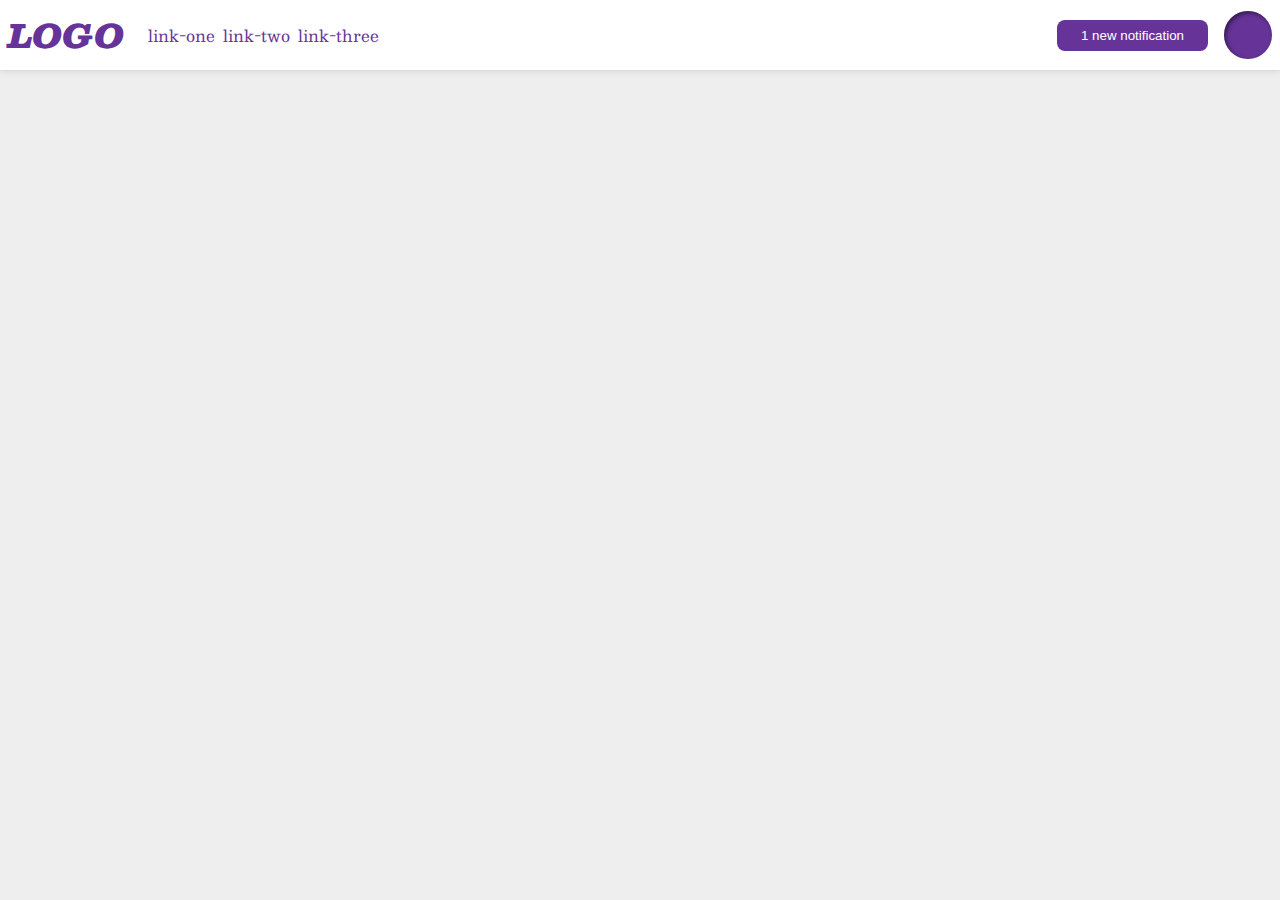
<file: flex/03-flex-header-2/index.html>
<!DOCTYPE html>
<html lang="en">
  <head>
    <meta charset="UTF-8">
    <meta http-equiv="X-UA-Compatible" content="IE=edge">
    <meta name="viewport" content="width=device-width, initial-scale=1.0">
    <title>Flex Header 2</title>
    <link rel="stylesheet" href="style.css">
  </head>
  <body>
    <div class="header">
        <div class="left">
          <div class="logo">
            LOGO
          </div>
          <ul class="links">
            <li><a href="google.com">link-one</a></li>
            <li><a href="google.com">link-two</a></li>
            <li><a href="google.com">link-three</a></li>
          </ul>
        </div>
        <div class="right">
          <button class="notifications">
            1 new notification
          </button>
          <div class="profile-image"></div>
        </div>
    </div>
  </body>
</html>
</file>
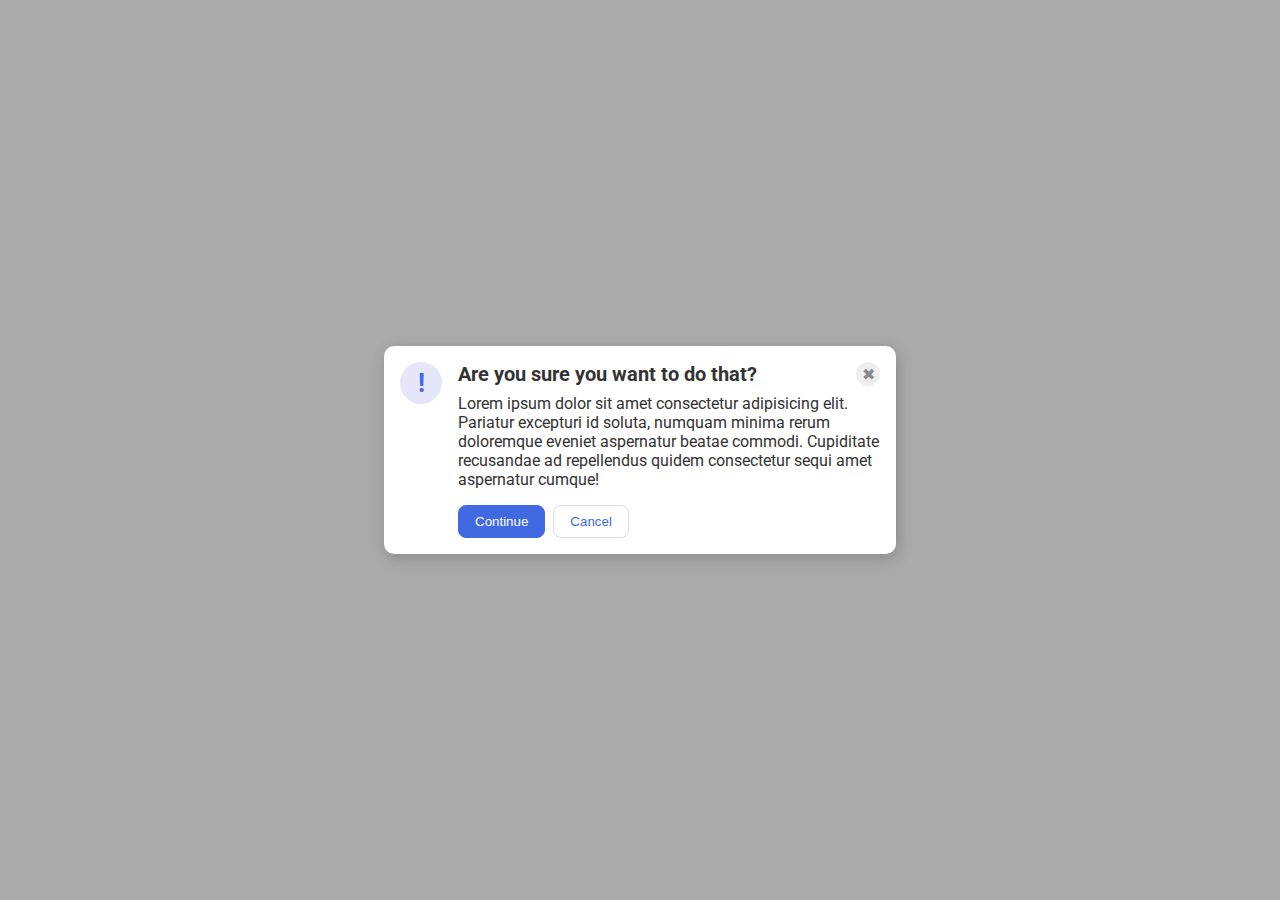
<file: flex/05-flex-modal/index.html>
<!DOCTYPE html>
<html lang="en">
  <head>
    <meta charset="UTF-8">
    <meta http-equiv="X-UA-Compatible" content="IE=edge">
    <meta name="viewport" content="width=device-width, initial-scale=1.0">
    <link rel="stylesheet" href="style.css">
    <title>Modal</title>
  </head>
  <body>
    <div class="modal">
        <div class="left">
          <div class="icon">!</div>
        </div>
        <div class="right">
            <div class="top">
              <div class="header">Are you sure you want to do that?</div>
              <div class="close-button">✖</div>
            </div>
              <div class="text">Lorem ipsum dolor sit amet consectetur adipisicing elit. Pariatur excepturi id soluta, numquam minima rerum doloremque eveniet aspernatur beatae commodi. Cupiditate recusandae ad repellendus quidem consectetur sequi amet aspernatur cumque!</div>
            <div class="bottom">
              <button class="continue">Continue</button>
              <button class="cancel">Cancel</button>
            </div>
        </div>
    </div>
  </body>
</html>
</file>
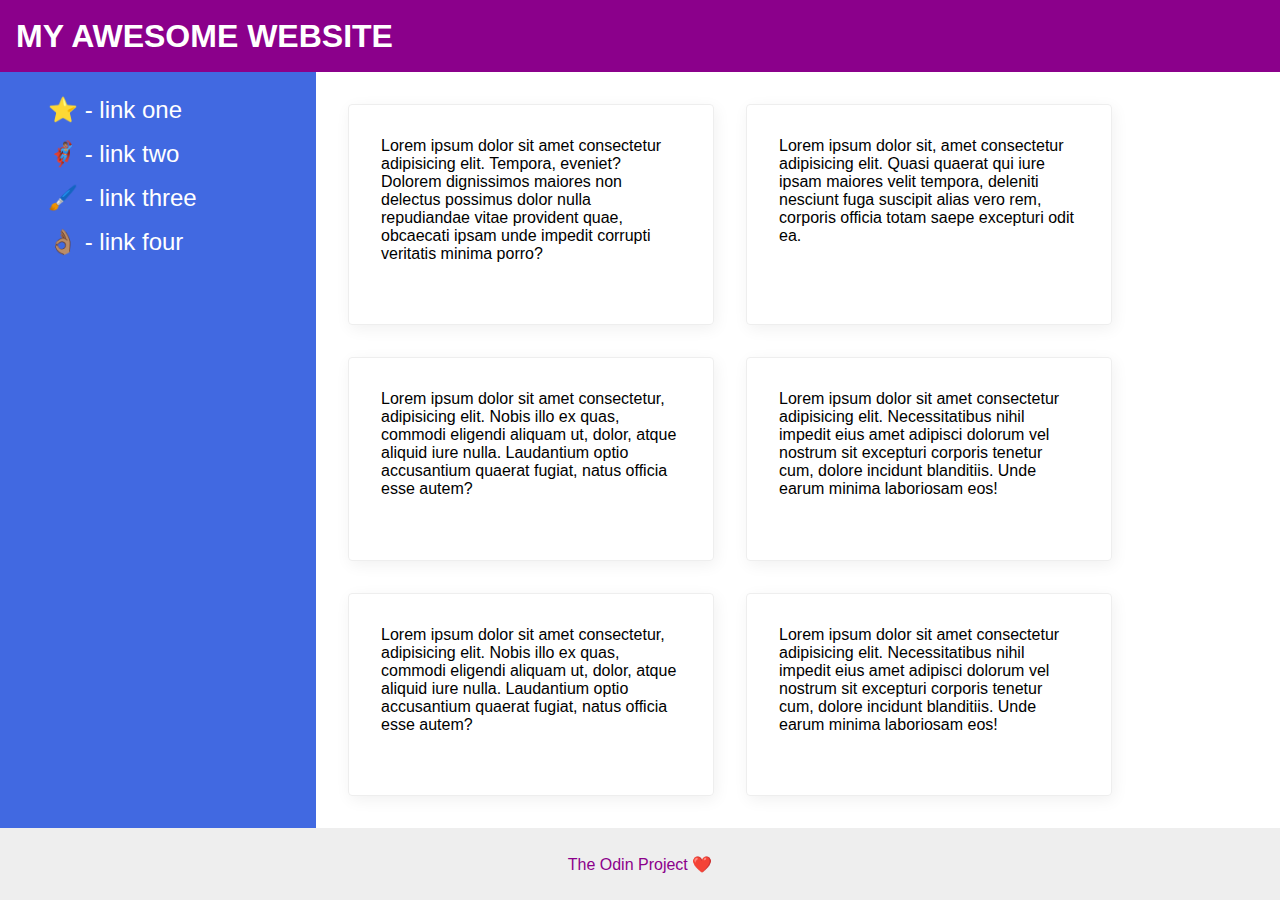
<file: flex/07-flex-layout-2/index.html>
<!DOCTYPE html>
<html lang="en">
  <head>
    <meta charset="UTF-8">
    <meta http-equiv="X-UA-Compatible" content="IE=edge">
    <meta name="viewport" content="width=device-width, initial-scale=1.0">
    <title>The Holy Grail</title>
    <link rel="stylesheet" href="style.css">
  </head>
  <body>
    <div class="header">
      MY AWESOME WEBSITE
    </div>
    <div class="content">
      <div class="sidebar">
        <ul>
          <li><a href="#">⭐ - link one</a></li>
          <li><a href="#">🦸🏽‍♂️ - link two</a></li>
          <li><a href="#">🖌️ - link three</a></li>
          <li><a href="#">👌🏽 - link four</a></li>
        </ul>
      </div>
        <div class="container">
          <div class="card">Lorem ipsum dolor sit amet consectetur adipisicing elit. Tempora, eveniet? Dolorem dignissimos maiores non delectus possimus dolor nulla repudiandae vitae provident quae, obcaecati ipsam unde impedit corrupti veritatis minima porro?</div>
          <div class="card">Lorem ipsum dolor sit, amet consectetur adipisicing elit. Quasi quaerat qui iure ipsam maiores velit tempora, deleniti nesciunt fuga suscipit alias vero rem, corporis officia totam saepe excepturi odit ea.</div>
          <div class="card">Lorem ipsum dolor sit amet consectetur, adipisicing elit. Nobis illo ex quas, commodi eligendi aliquam ut, dolor, atque aliquid iure nulla. Laudantium optio accusantium quaerat fugiat, natus officia esse autem?</div>
          <div class="card">Lorem ipsum dolor sit amet consectetur adipisicing elit. Necessitatibus nihil impedit eius amet adipisci dolorum vel nostrum sit excepturi corporis tenetur cum, dolore incidunt blanditiis. Unde earum minima laboriosam eos!</div>
          <div class="card">Lorem ipsum dolor sit amet consectetur, adipisicing elit. Nobis illo ex quas, commodi eligendi aliquam ut, dolor, atque aliquid iure nulla. Laudantium optio accusantium quaerat fugiat, natus officia esse autem?</div>
          <div class="card">Lorem ipsum dolor sit amet consectetur adipisicing elit. Necessitatibus nihil impedit eius amet adipisci dolorum vel nostrum sit excepturi corporis tenetur cum, dolore incidunt blanditiis. Unde earum minima laboriosam eos!</div>
        </div>
    </div>  
    <div class="footer">
      The Odin Project ❤️
    </div>
  </body>
</html>
</file>
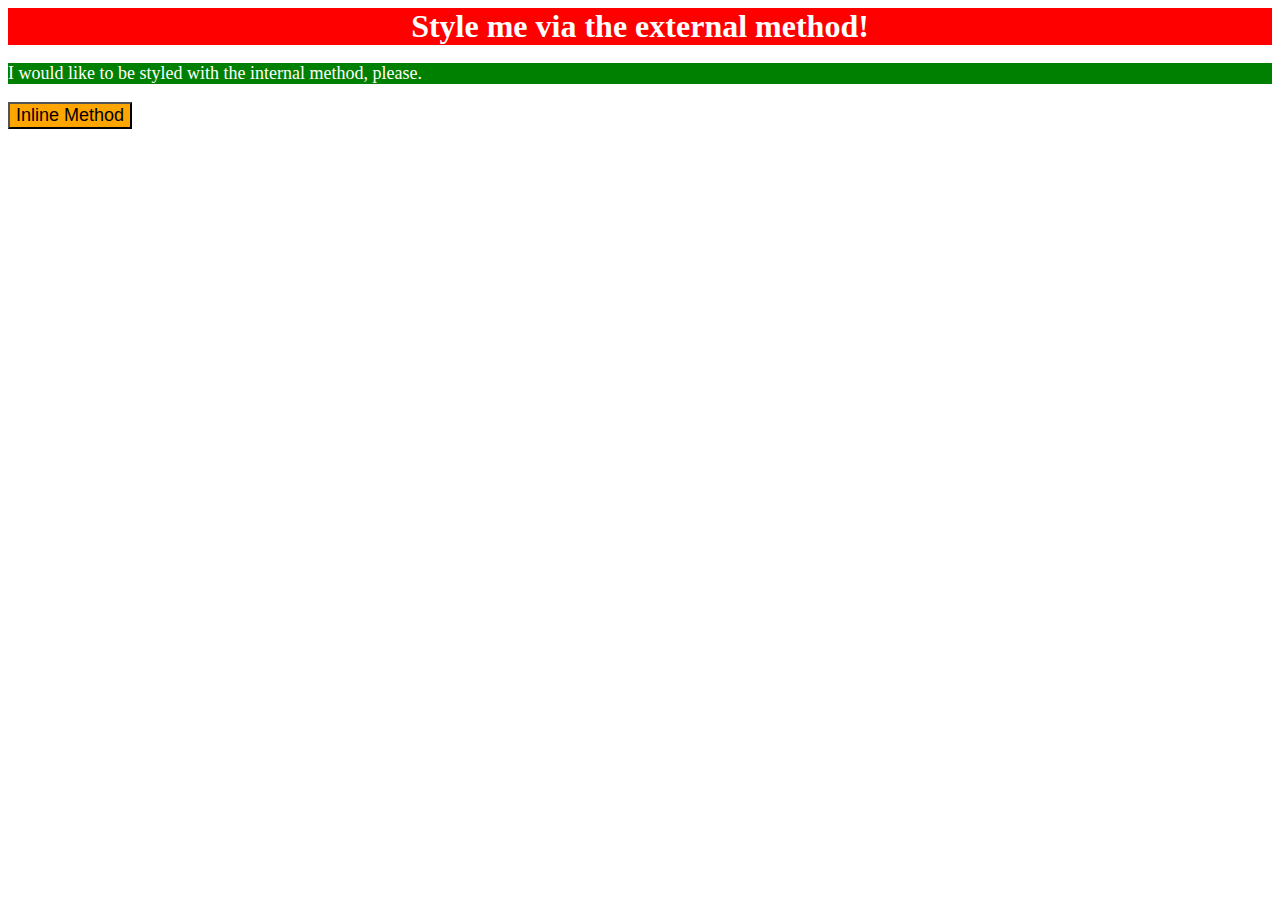
<file: foundations/01-css-methods/index.html>
<!DOCTYPE html>
<html lang="en">
  <head>
    <meta charset="UTF-8">
    <meta http-equiv="X-UA-Compatible" content="IE=edge">
    <meta name="viewport" content="width=device-width, initial-scale=1.0">
    <link rel="stylesheet" href="./styles.css">
    <title>Methods for Adding CSS</title>
    <style>
      p {
        background-color: green;
        color: white;
        font-size: 18px;
      }
    </style>
  </head>
  <body>
    <div>Style me via the external method!</div>
    <p>I would like to be styled with the internal method, please.</p>
    <button style="background-color: orange; font-size: 18px;">Inline Method</button>
  </body>
</html>
</file>
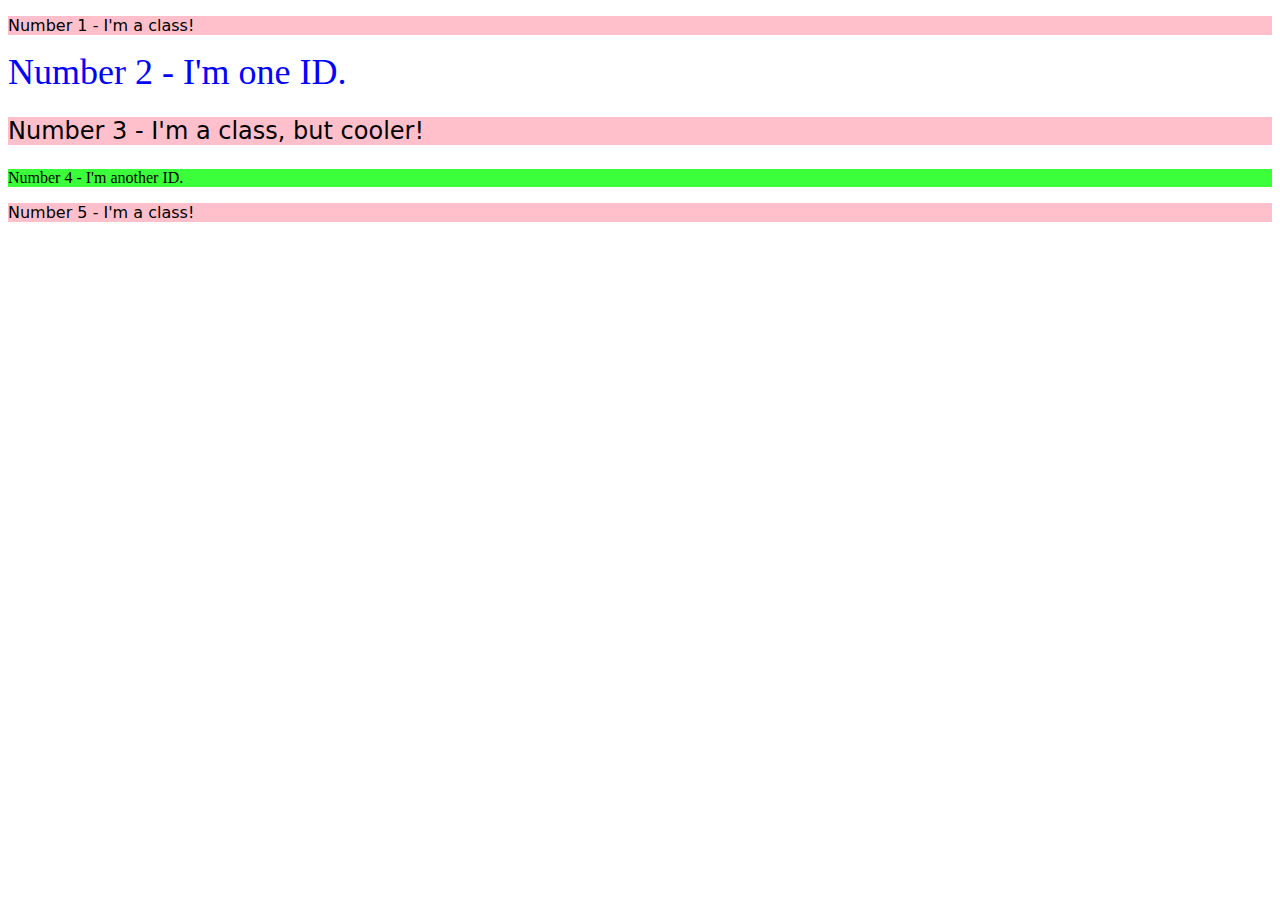
<file: foundations/02-class-id-selectors/index.html>
<!DOCTYPE html>
<html lang="en">
  <head>
    <meta charset="UTF-8">
    <meta http-equiv="X-UA-Compatible" content="IE=edge">
    <meta name="viewport" content="width=device-width, initial-scale=1.0">
    <title>Class and ID Selectors</title>
    <link rel="stylesheet" href="style.css">
  </head>
  <body>
    <p class="odd">Number 1 - I'm a class!</p>
    <div class="even" id="dos">Number 2 - I'm one ID.</div>
    <p class="odd" id="tres">Number 3 - I'm a class, but cooler!</p>
    <div class="even" id="cuatro">Number 4 - I'm another ID.</div>
    <p class="odd">Number 5 - I'm a class!</p>
  </body>
</html>
</file>
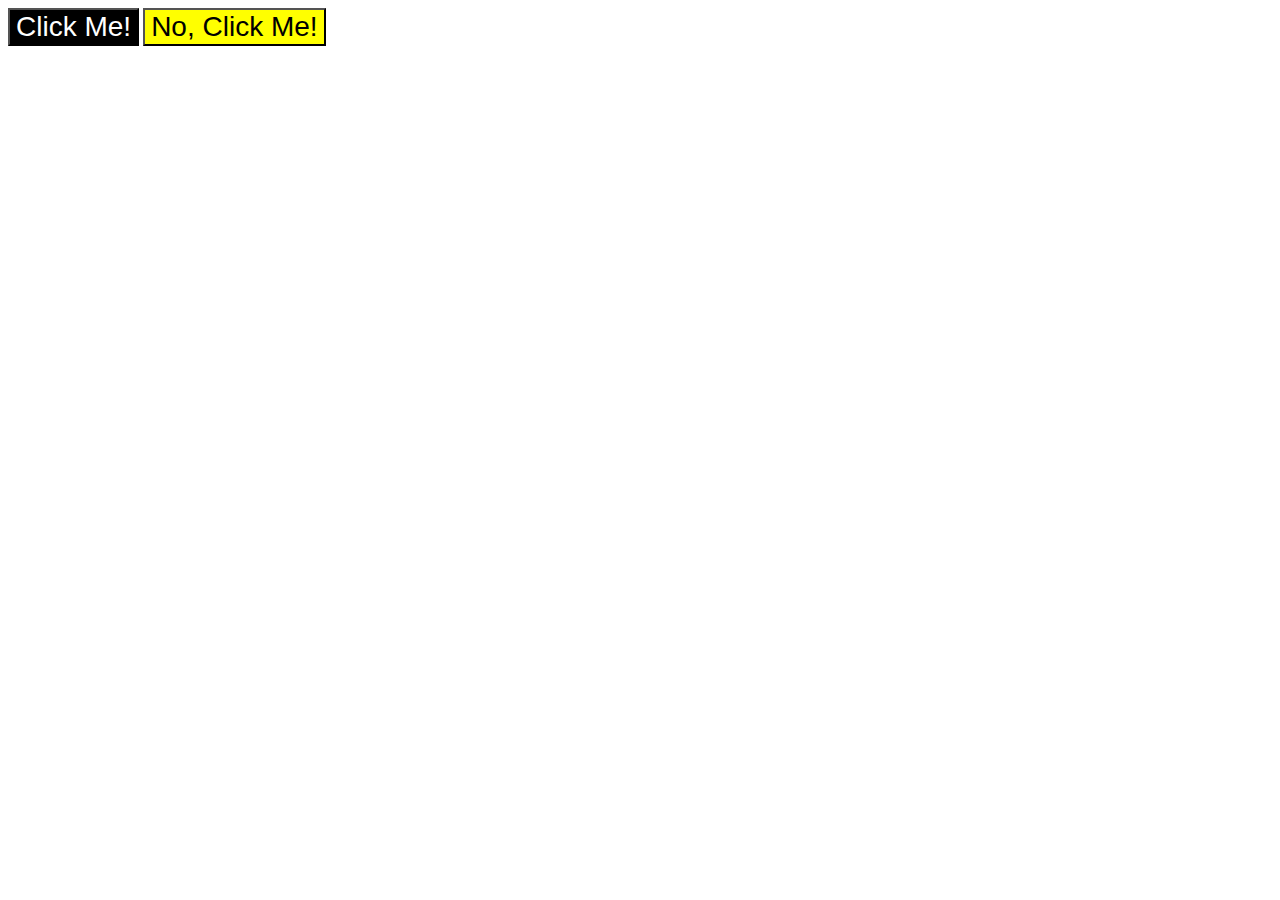
<file: foundations/03-grouping-selectors/index.html>
<!DOCTYPE html>
<html lang="en">
  <head>
    <meta charset="UTF-8">
    <meta http-equiv="X-UA-Compatible" content="IE=edge">
    <meta name="viewport" content="width=device-width, initial-scale=1.0">
    <title>Grouping Selectors</title>
    <link rel="stylesheet" href="style.css">
  </head>
  <body>
    <button class="one">Click Me!</button>
    <button class="two">No, Click Me!</button>
  </body>
</html>
</file>
<file: flex/03-flex-header-2/style.css>
/* this is some magical font-importing.  
you'll learn about it later. */
@import url('https://fonts.googleapis.com/css2?family=Besley:ital,wght@0,400;1,900&display=swap');

body {
  margin: 0;
  background: #eee;
  font-family: Besley, serif;
}

.header {
  background: white;
  border-bottom: 1px solid #ddd;
  box-shadow: 0 0 8px rgba(0,0,0,.1);
  display: flex;
  justify-content: space-between;
}

.profile-image {
  background: rebeccapurple;
  box-shadow: inset 2px 2px 4px rgba(0,0,0,.5);
  border-radius: 50%;
  width: 48px;
  height: 48px;
  margin-right: 8px;
}

.logo {
  color: rebeccapurple;
  font-size: 32px;
  font-weight: 900;
  font-style: italic;
  display: flex;
  justify-content: flex-start;
  padding: 8px;
}

button {
  border: none;
  border-radius: 8px;
  background: rebeccapurple;
  color: white;
  padding: 8px 24px;
  display: flex;
  justify-content: flex-end;
}

a {
  /* this removes the line under our links */
  text-decoration: none;
  color: rebeccapurple;
}

ul {
  list-style-type: none;
  display: flex;
  justify-content: flex-start;
  gap: 8px;
  padding-left: 0px;
}

.left, .right {
  display: flex;
  align-items: center;
  gap: 16px;
}

.right {
  justify-content: flex-end;
  
}
</file>
<file: flex/05-flex-modal/style.css>
@import url('https://fonts.googleapis.com/css2?family=Roboto:wght@400;700&display=swap');

html, body {
  height: 100%;
}

body {
  font-family: Roboto, sans-serif;
  margin: 0;
  background: #aaa;
  color: #333;
  /* I'll give you this one for free lol */
  display: flex;
  align-items: center;
  justify-content: center;
}

.modal {
  background: white;
  width: 480px;
  border-radius: 10px;
  box-shadow: 2px 4px 16px rgba(0,0,0,.2);
  padding: 16px;
  display: flex;
}

.icon {
  color: royalblue;
  font-size: 26px;
  font-weight: 700;
  background: lavender;
  width: 42px;
  height: 42px;
  border-radius: 50%;
  display: flex;
  align-items: center;
  justify-content: center;
  margin-right: 16px;
}

.close-button {
  background: #eee;
  border-radius: 50%;
  color: #888;
  font-weight: 400;
  font-size: 16px;
  height: 24px;
  width: 24px;
  display: flex;
  align-items: center;
  justify-content: center;
}

button {
  padding: 8px 16px;
  border-radius: 8px;
}

button.continue {
  background: royalblue;
  border: 1px solid royalblue;
  color: white;
}

button.cancel {
  background: white;
  border: 1px solid #ddd;
  color: royalblue;
}

.left {
  justify-content: flex-start;
  align-items: flex-start;
}

.top, .text, .bottom {
  display: flex;
}

.text {
  margin-top: 8px;
  margin-bottom: 16px;
}

.top {
  justify-content: space-between;
  font-weight: bold;
  font-size: 20px;
}

.bottom {
  gap: 8px;
}
</file>
<file: flex/07-flex-layout-2/style.css>
body {
  font-family: -apple-system, BlinkMacSystemFont, 'Segoe UI', Roboto, Oxygen, Ubuntu, Cantarell, 'Open Sans', 'Helvetica Neue', sans-serif;
  margin: 0;
  min-height: 100vh;
  display: flex;
  flex-direction: column;
  justify-content: space-between;
  /* flex: 1; */
}

.header {
  height: 72px;
  background: darkmagenta;
  color: white;
  font-size: 32px;
  font-weight: 900;
  padding-left: 16px;
  display: flex;
  align-items: center;
}

.content {
  display: flex;
  flex: 1;
}

.container {
  display: flex;
  flex-wrap: wrap;
  gap: 32px;
  margin: 32px;
}

.footer {
  height: 72px;
  background: #eee;
  color: darkmagenta;
  display: flex;
  align-items: center;
  justify-content: center;
}

.sidebar {
  width: 300px;
  background: royalblue;
  display: flex;
  flex-shrink: 0;
  padding: 16px;
  padding-left: 0px;
  justify-content: flex-start;
}

.sidebar a {
  font-size: 24px;
  color: white;
  text-decoration: none;
}

ul {
  list-style-type: none;
  margin: 0;
}

li {
  padding: 8px;
}

.card {
  border: 1px solid #eee;
  box-shadow: 2px 4px 16px rgba(0,0,0,.06);
  border-radius: 4px;
  display: flex;
  width: 300px;
  padding: 32px;
}
</file>
<file: foundations/01-css-methods/styles.css>
div {
    font-size: 32px;
    text-align: center;
    font-weight: bold;
    background-color: red;
    color: white;
}
</file>
<file: foundations/02-class-id-selectors/style.css>
.odd {
    background-color: pink;
    font-family: "Verdana", "DejaVu Sans", sans-serif;
}

#dos {
    color: blue;
    font-size: 36px;
}

#tres {
    font-size: 24px;
}

#cuatro {
    background-color: #00FF00C4;
}
</file>
<file: foundations/03-grouping-selectors/style.css>
.one {
    background-color: black;
    color: white;
}

.two {
    background-color: yellow;
}

.one, .two {
    font-size: 28px;
    font-family: "Helvetica", "Times New Roman", sans-serif;
}
</file>
